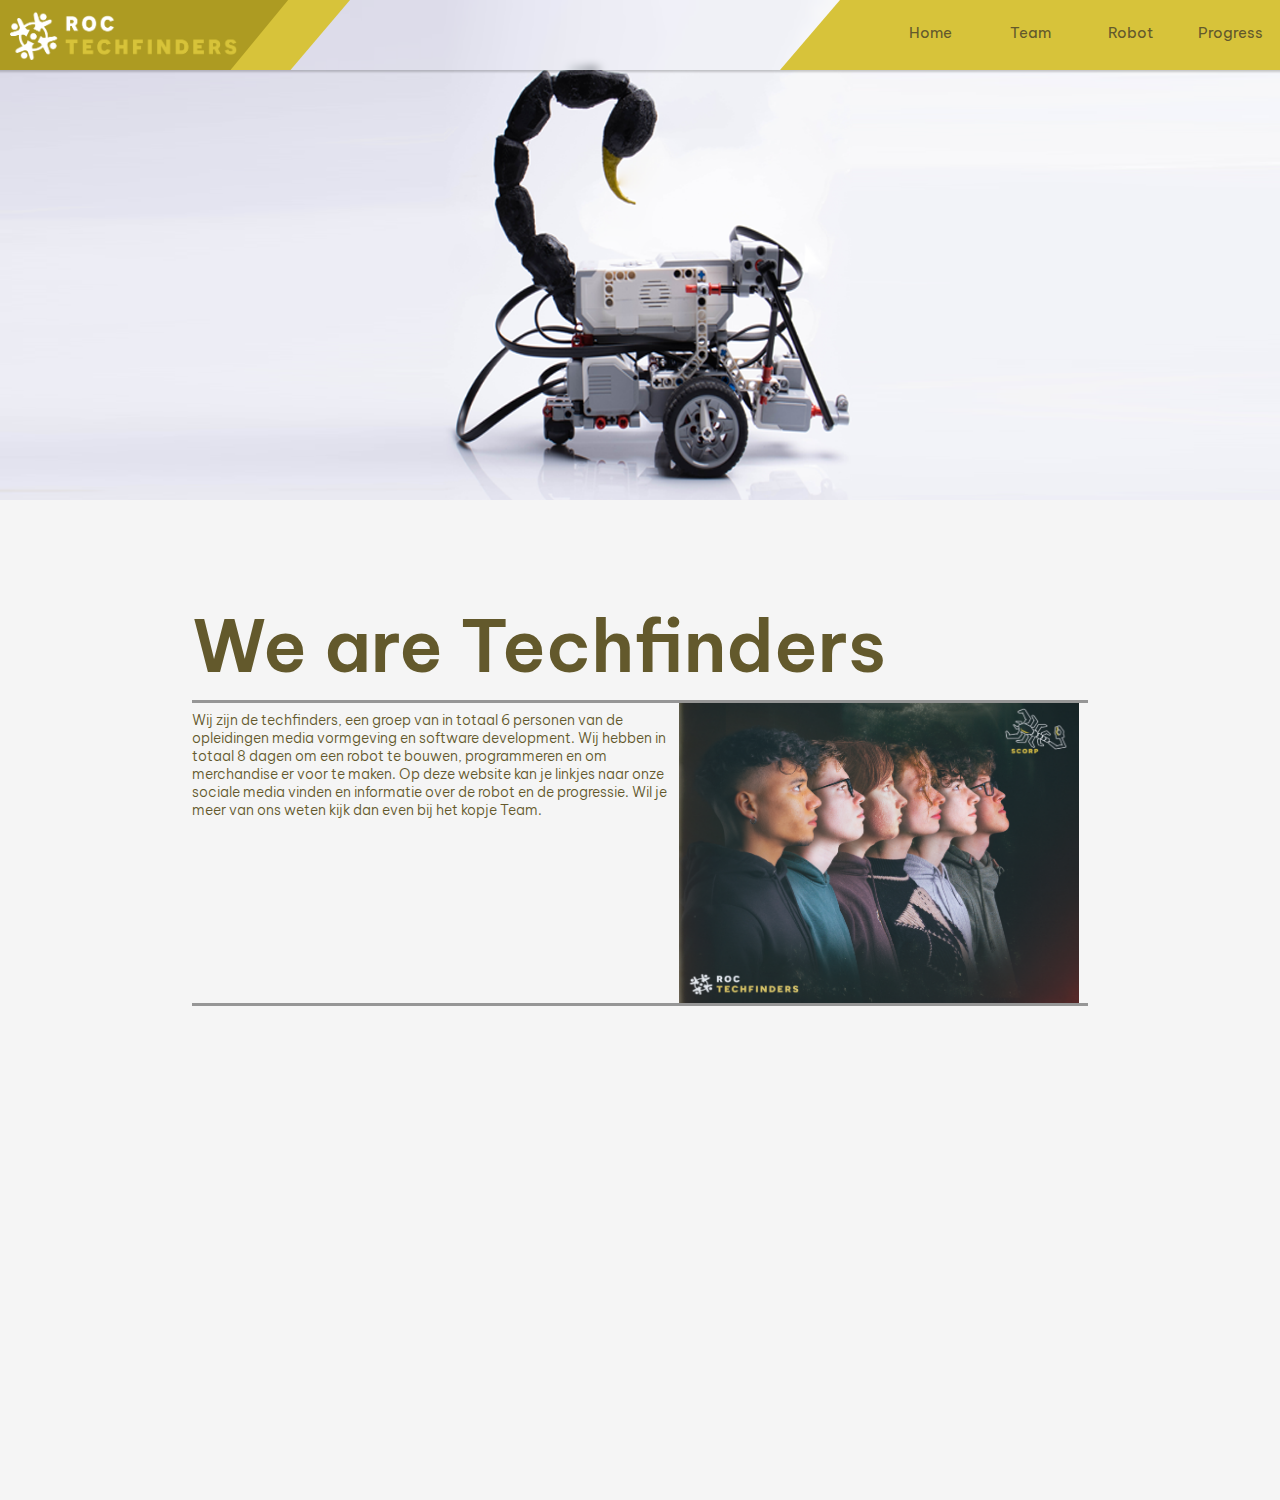
<file: Site/index.html>
<!DOCTYPE html>
<html lang="en">
<head>
    <meta charset="UTF-8">
    <meta http-equiv="X-UA-Compatible" content="IE=edge">
    <meta name="viewport" content="width=device-width, initial-scale=1.0">
    <link rel="stylesheet" href="css/main.css">
    <title>Techfinder</title>
    <link rel="preconnect" href="https://fonts.googleapis.com">
    <link rel="preconnect" href="https://fonts.gstatic.com" crossorigin>
    <link href="https://fonts.googleapis.com/css2?family=Be+Vietnam+Pro:wght@300;500&display=swap" rel="stylesheet">
</head>
<body>
    <nav>
        <div class="logo">
            <img src="img/logo.png" class="logo2">
        </div>
        <div class="nav">
            <a href="index.html" class="link">Home</a>
            <a href="Team.html" class="link">Team</a>
            <a href="Robot.html"class="link">Robot</a>
            <a href="Progress.html"class="link">Progress</a>
        </div>
    </nav>
    <main>
        <div class="row ROW1">
            <img src="img/HomePage.png">
        </div>
        <div class="row ROW2">
            <p class="title">We are Techfinders</p>
        </div>
        <div class="row ROW3">
            <div class="row-content">
                <p>Wij zijn de techfinders, een groep van in totaal 6 personen van de opleidingen media vormgeving en software development. Wij hebben in totaal 8 dagen om een robot te bouwen, programmeren en om merchandise er voor te maken. Op deze website kan je linkjes naar onze sociale media vinden en informatie over de robot en de progressie. Wil je meer van ons weten kijk dan even bij het kopje Team.</p>
            </div>
            <div class="row-content2">
                <img class="row-img2" src="img/HomeFoto.png">
            </div>
        </div>
    </main>
</body>
</html>
</file>
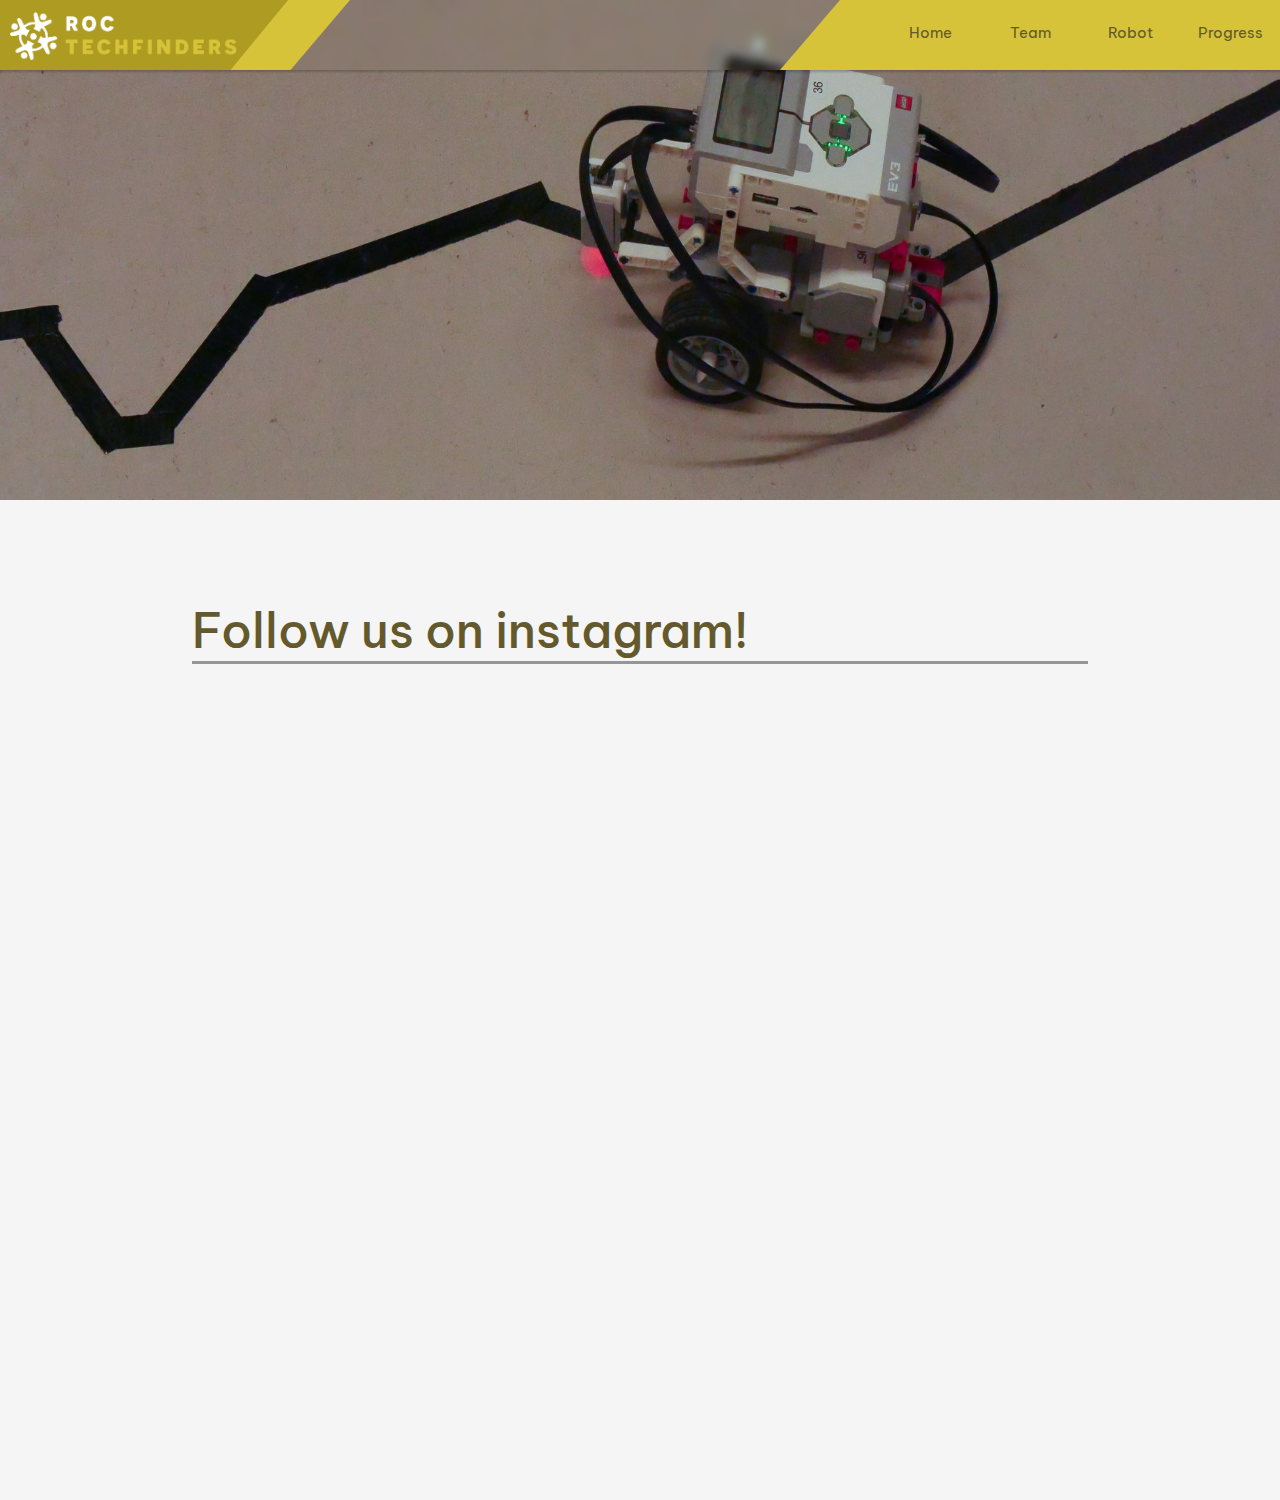
<file: Site/Progress.html>
<!DOCTYPE html>
<html lang="en">
<head>
    <meta charset="UTF-8">
    <meta http-equiv="X-UA-Compatible" content="IE=edge">
    <meta name="viewport" content="width=device-width, initial-scale=1.0">
    <link rel="stylesheet" href="css/main.css">
    <link rel="stylesheet" href="css/progress.css">
    <title>Techfinder</title>
    <link rel="preconnect" href="https://fonts.googleapis.com">
    <link rel="preconnect" href="https://fonts.gstatic.com" crossorigin>
    <link href="https://fonts.googleapis.com/css2?family=Be+Vietnam+Pro:wght@300;500&display=swap" rel="stylesheet">
</head>
<body>
    <nav>
        <div class="logo">
            <img src="img/logo.png" class="logo2">
        </div>
        <div class="nav">
            <a href="index.html" class="link">Home</a>
            <a href="Team.html" class="link">Team</a>
            <a href="Robot.html"class="link">Robot</a>
            <a href="Progress.html"class="link">Progress</a>
        </div>
    </nav>
    <main>
        <div class="row ROW1">
            <img src="img/robotfoto.jpg">
        </div>
        <div class="row">
           <a class="instagram" href="https://www.instagram.com/roc_techfinders/">Follow us on instagram!</a>
        </div>

        </div>
    </main>
    <script
        src="https://code.jquery.com/jquery-3.6.0.min.js"
        integrity="sha256-/xUj+3OJU5yExlq6GSYGSHk7tPXikynS7ogEvDej/m4="
        crossorigin="anonymous"
    ></script>
    <script src="js/main.js"></script>
</body>
</html>
</file>
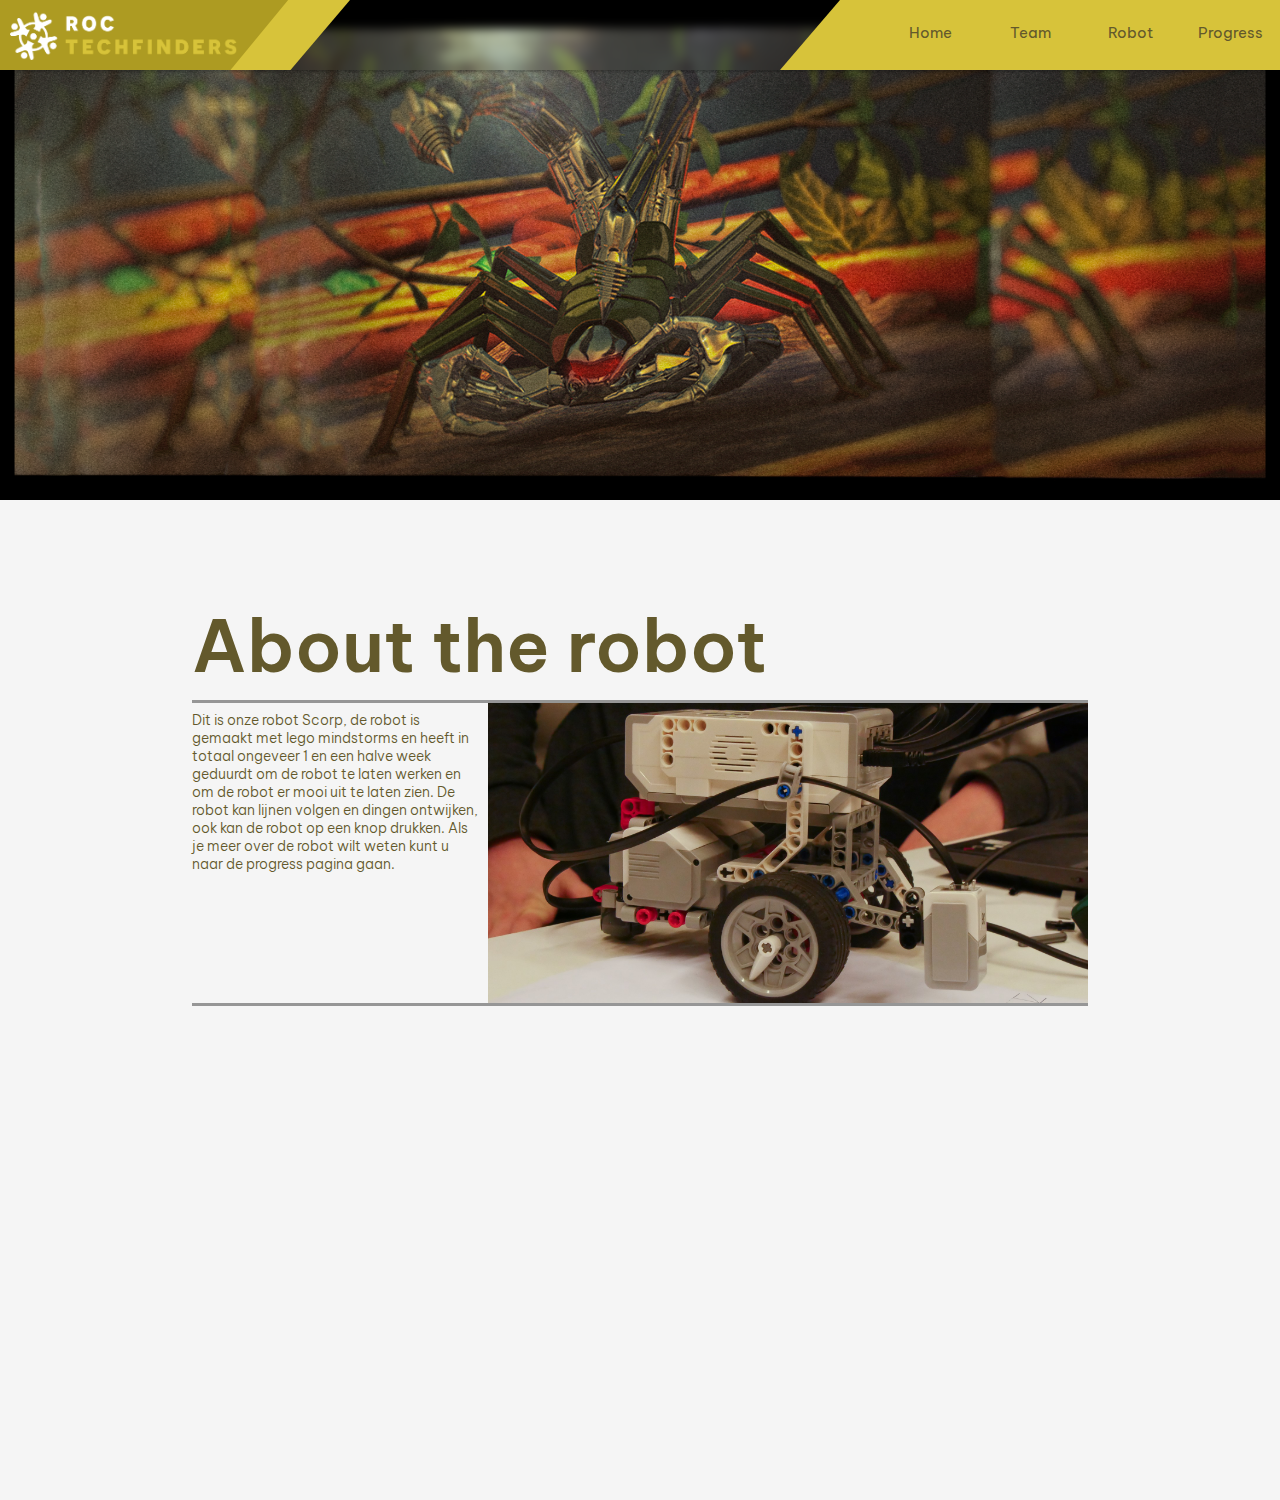
<file: Site/Robot.html>
<!DOCTYPE html>
<html lang="en">
<head>
    <meta charset="UTF-8">
    <meta http-equiv="X-UA-Compatible" content="IE=edge">
    <meta name="viewport" content="width=device-width, initial-scale=1.0">
    <link rel="stylesheet" href="css/main.css">
    <title>Techfinder</title>
    <link rel="preconnect" href="https://fonts.googleapis.com">
    <link rel="preconnect" href="https://fonts.gstatic.com" crossorigin>
    <link href="https://fonts.googleapis.com/css2?family=Be+Vietnam+Pro:wght@300;500&display=swap" rel="stylesheet">
</head>
<body>
    <nav>
        <div class="logo">
            <img src="img/logo.png" class="logo2">
        </div>
        <div class="nav">
            <a href="index.html" class="link">Home</a>
            <a href="Team.html" class="link">Team</a>
            <a href="Robot.html"class="link">Robot</a>
            <a href="Progress.html"class="link">Progress</a>
        </div>
    </nav>
    <main>
        <div class="row ROW1">
            <img src="img/banner.png">
        </div>
        <div class="row ROW2">
            <p class="title">About the robot</p>
        </div>
        <div class="row ROW3">
            <div class="row-content">
                <p>Dit is onze robot Scorp, de robot is gemaakt met lego mindstorms en heeft in totaal ongeveer 1 en een halve week geduurdt om de robot te laten werken en om de robot er mooi uit te laten zien.
                    De robot kan lijnen volgen en dingen ontwijken, ook kan de robot op een knop drukken.
                    Als je meer over de robot wilt weten kunt u naar de progress pagina gaan.
                    </p>
            </div>
            <div class="row-content row-img">
                <img width="600" height="300" src="img/robot2.jpg">
            </div>
        </div>
    </main>
</body>
</html>
</file>
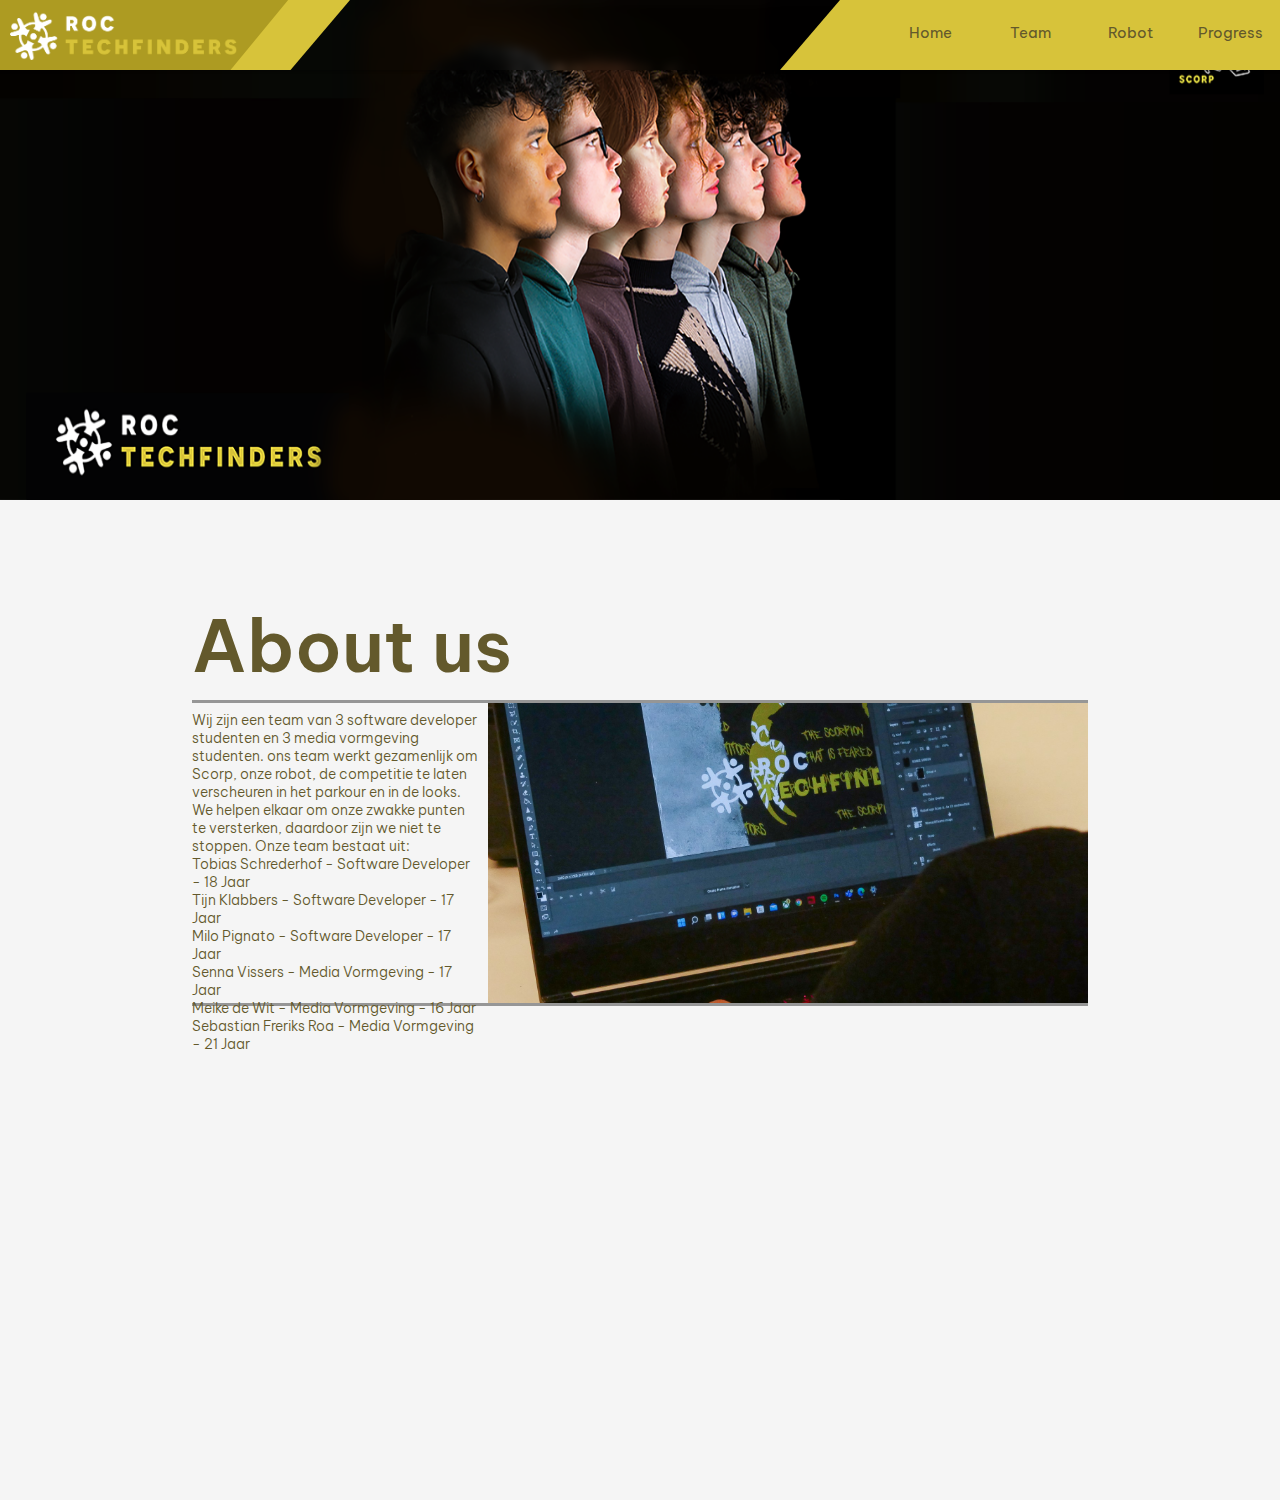
<file: Site/Team.html>
<!DOCTYPE html>
<html lang="en">
<head>
    <meta charset="UTF-8">
    <meta http-equiv="X-UA-Compatible" content="IE=edge">
    <meta name="viewport" content="width=device-width, initial-scale=1.0">
    <link rel="stylesheet" href="css/main.css">
    <title>Techfinder</title>
    <link rel="preconnect" href="https://fonts.googleapis.com">
    <link rel="preconnect" href="https://fonts.gstatic.com" crossorigin>
    <link href="https://fonts.googleapis.com/css2?family=Be+Vietnam+Pro:wght@300;500&display=swap" rel="stylesheet">
</head>
<body>
    <nav>
        <div class="logo">
            <img src="img/logo.png" class="logo2">
        </div>
        <div class="nav">
            <a href="index.html" class="link">Home</a>
            <a href="Team.html" class="link">Team</a>
            <a href="Robot.html"class="link">Robot</a>
            <a href="Progress.html"class="link">Progress</a>
        </div>
    </nav>
    <main>
        <div class="row ROW1">
            <img src="img/teamfoto.png">
        </div>
        <div class="row ROW2">
            <p class="title">About us</p>
        </div>
        <div class="row ROW3">
            <div class="row-content">
                <p>Wij zijn een team van 3 software developer studenten en 3 media vormgeving studenten. 
                    ons team werkt gezamenlijk om Scorp, onze robot, de competitie te laten verscheuren in het parkour en in de looks.
                    We helpen elkaar om onze zwakke punten te versterken, daardoor zijn we niet te stoppen.
                    Onze team bestaat uit: 
                                <p>Tobias Schrederhof - Software Developer - 18 Jaar</p>
                                <p>Tijn Klabbers - Software Developer - 17 Jaar</p>
                                <p>Milo Pignato - Software Developer - 17 Jaar</p>
                                <p>Senna Vissers - Media Vormgeving - 17 Jaar</p> 
                                <p>Meike de Wit - Media Vormgeving - 16 Jaar</p>
                                <p>Sebastian Freriks Roa - Media Vormgeving - 21 Jaar </p>
                    </p>
            </div>
            <div class="row-content row-img">
                <img width="600" height="300" src="img/foto.jpg">
            </div>
        </div>
    </main>
</body>
</html>
</file>
<file: Site/css/main.css>
:root{
    --primary: #63592C;
    --secundairy: #D7C33A;
    --tertairy: #AD9B22;

    --background: #F5F5F5;
    --border: #969696;
    --font: #111111;
}

*{
    margin: 0;
    padding: 0;
}

body{
    background-color: var(--background);
    height: 1500px;
}

p{
    font-family: 'Be Vietnam Pro', sans-serif;
    font-size: 14px;
    color: var(--primary);
    font-weight: 300;
}

.title{
    font-size: 72px;
    font-weight: 600;
}


nav{
    height: 70px;
    width: 100%;
    position: fixed;
    top: 0px;
    z-index: 2;

    box-shadow: 0 0 2px 2px rgba(0, 0, 0, 0.2);
    backdrop-filter: blur(5px);

    display: flex;
    flex-direction: row;
    justify-content: space-between;

}

nav>.logo{
    display: flex;
    clip-path: polygon(0 0, 100% 0, 83% 100%, 0% 100%);
    background-color: var(--secundairy);
    width: 350px;
}

.logo2{
    padding: 10px;
    padding-right: 50px;
    width: auto;
    clip-path: polygon(0 0, 100% 0, 80% 100%, 0% 100%);
    background-color: var(--tertairy);
}

.logo-text{
    margin: auto;
    padding-left: 10px;
}

div>.logo{
    font-weight: 600;
    font-size: 28px;
    color: var(--font);
}

nav>.nav{
    display: flex;
    flex-direction: row;
    justify-content: flex-end;

    clip-path: polygon(12% 0%, 100% 0%, 100% 100%, 0% 100%);
    background-color: var(--secundairy);
    padding-left: 100px;
}

.nav>.link{
    display: block;
    color: var(--primary);
    text-align: center;
    text-decoration: none;

    height: auto;
    width: 100px;
    padding-top: 23px;

    font-family: 'Be Vietnam Pro', sans-serif;
    font-size: 15px;

    transition-duration: 0.5s;
}

.nav>.link:hover{
    background-color: var(--tertairy);
    color: var(--font);
    
}

main{
    width: 100%;
    height: auto;
}

main>.row{
    width: 70%;
    margin-left: 15%;


    border-bottom-style: solid;
    border-color: var(--border);
}

.row>.row-content{
    width: 98%;
    height: 100%;
    padding-top: 0.5em;

    margin-right: 1%;
}

.row>.row-content2{
    width: auto;
    height: 100%;

    margin-right: 1%;
}

.row>.row-img{
    margin: 0;
    padding: 0;

    width: 700px;
    height: 100%;
}

.row-img2{
    margin: 0;
    padding: 0;

    width: 400px;
    height: 100%;
}

main>.ROW1{
    height: 600px;
    width: 100%;
    margin: 0;
    border-style: none;
}

.ROW1>img{
    width: 100%;
    height: 500px;
}

main>.ROW2{
    height: 100px;
}

main>.ROW3{
    height: 300px;

    display: flex;
    flex-direction: row;
    justify-content: space-between;
}
</file>
<file: Site/css/progress.css>
.instagram{
    font-family: 'Be Vietnam Pro', sans-serif;
    font-size: 48px;
    color: var(--primary);
    font-weight: 500;

    display: block;
    text-decoration: none;
}

.insta{
    height: auto;
}

.instagram_feed{
    display: flex;
    flex-direction: row;
    justify-content: center;
}

.insta-image{
    max-width: 300px;
    height: auto;
}
</file>
